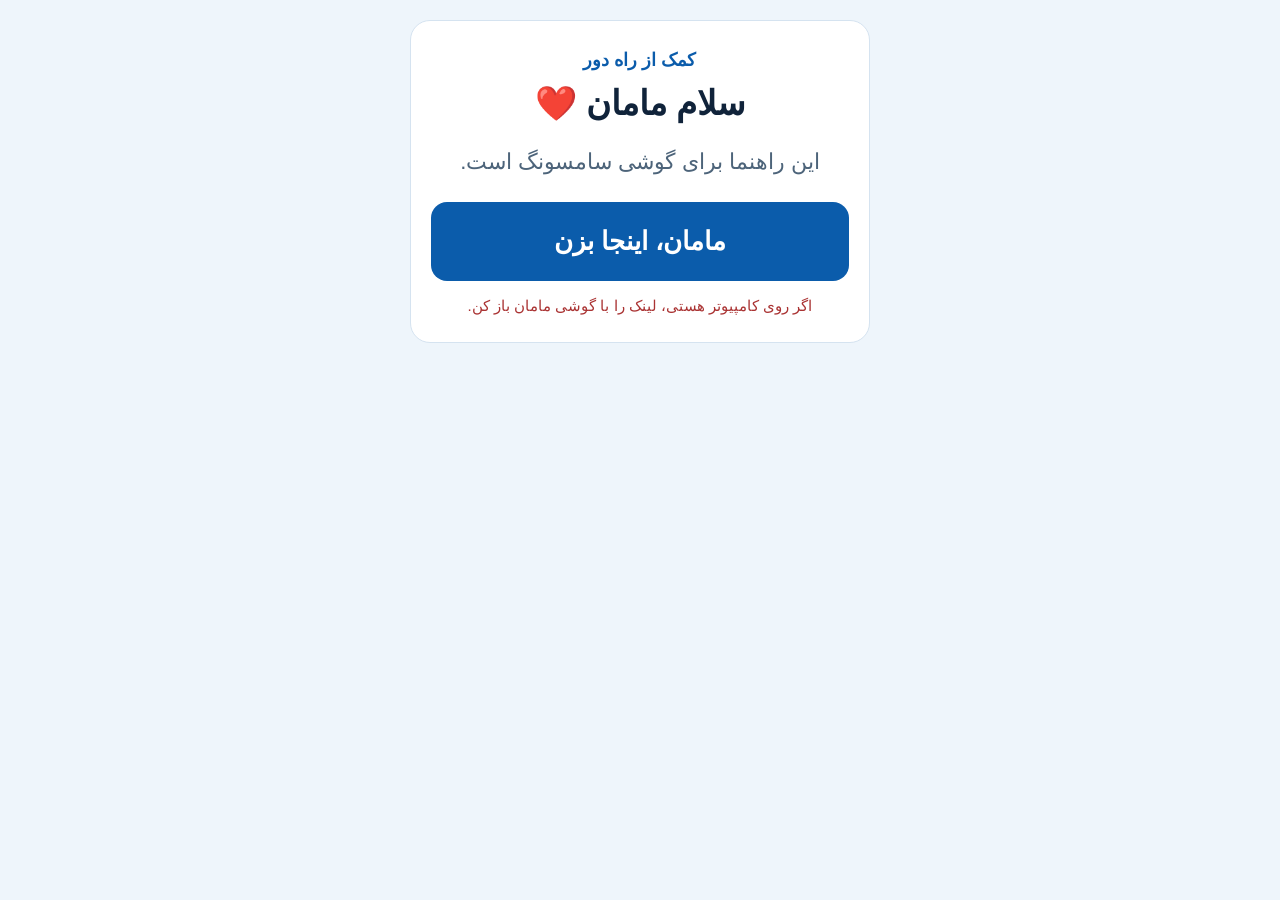
<file: index.html>
<!DOCTYPE html>
<html lang="fa" dir="rtl">
<head>
  <meta charset="utf-8">
  <meta name="viewport" content="width=device-width, initial-scale=1, viewport-fit=cover">
  <meta name="theme-color" content="#0b5cab">
  <title>کمک از راه دور</title>
  <link rel="stylesheet" href="styles.css">
</head>
<body>
  <div id="app">

    <!-- Start -->
    <section class="screen active" data-screen="start">
      <p class="eyebrow">کمک از راه دور</p>
      <h1>سلام مامان ❤️</h1>
      <p class="lead" id="deviceNote">فقط دکمه آبی بزرگ را بزن.</p>
      <button type="button" class="btn primary" data-next="install">مامان، اینجا بزن</button>
      <p class="tiny" id="compatWarn" hidden></p>
    </section>

    <!-- Install -->
    <section class="screen" data-screen="install">
      <p class="step">مرحله ۱ از ۶</p>
      <h1>نصب برنامه</h1>
      <p class="lead">
        الان برنامه کمک را نصب کن.<br>
        اسم برنامه این است:<br>
        <strong>TeamViewer QuickSupport</strong>
      </p>
      <a class="btn primary" id="playLink"
         href="https://play.google.com/store/apps/details?id=com.teamviewer.quicksupport.market"
         target="_blank" rel="noopener">برو برای نصب</a>
      <button type="button" class="btn secondary" data-next="open">نصب شد</button>
      <details class="fallback">
        <summary>اگر فروشگاه باز نشد، اینجا بزن</summary>
        <p class="lead">از سایت رسمی برنامه نصب کن.</p>
        <a class="btn secondary"
           href="https://www.teamviewer.com/en/download/mobile/"
           target="_blank" rel="noopener">نصب از سایت رسمی</a>
      </details>
    </section>

    <!-- Open app -->
    <section class="screen" data-screen="open">
      <p class="step">مرحله ۲ از ۶</p>
      <h1>برنامه را باز کن</h1>
      <p class="lead">
        برو به صفحه برنامه‌های گوشی.<br>
        برنامه با اسم <strong>QuickSupport</strong> را پیدا کن و باز کن.
      </p>
      <a class="btn primary" id="launchLink"
         href="intent://#Intent;package=com.teamviewer.quicksupport.market;scheme=package;end">
        باز کردن برنامه
      </a>
      <button type="button" class="btn secondary" data-next="screen-share">باز کردم</button>
    </section>

    <!-- Screen share permission -->
    <section class="screen" data-screen="screen-share">
      <p class="step">مرحله ۳ از ۶</p>
      <h1>اجازه نمایش صفحه</h1>
      <p class="lead">
        اگر پنجره‌ای آمد و پرسید صفحه را نشان بدهی، این دکمه انگلیسی را بزن:
      </p>
      <p class="id-label">Start now<br>یا Allow</p>
      <p class="lead">یعنی همان دکمه‌ای که اجازه می‌دهد.</p>
      <button type="button" class="btn primary" data-next="addon">انجام دادم</button>
    </section>

    <!-- Add-on -->
    <section class="screen" data-screen="addon">
      <p class="step">مرحله ۴ از ۶</p>
      <h1>اگر گفت افزونه لازم است</h1>
      <p class="lead">
        اگر نوشته بود باید چیزی بیشتر نصب شود، این دکمه انگلیسی را بزن:
      </p>
      <p class="id-label">Download<br>یا Install</p>
      <p class="lead">اگر چنین چیزی ندیدی، برو بعدی.</p>
      <button type="button" class="btn primary" data-next="access">انجام دادم / ندیدم</button>
      <button type="button" class="btn ghost" data-next="help-access">راهنمای بیشتر</button>
    </section>

    <!-- Accessibility help -->
    <section class="screen" data-screen="help-access">
      <p class="step">راهنما</p>
      <h1>روشن کردن دسترسی</h1>
      <ol class="big-list">
        <li>برو به <strong>تنظیمات</strong> گوشی</li>
        <li>بزن روی <strong>دسترسی‌پذیری</strong><br><span class="en-hint">(ممکن است نوشته باشد Accessibility)</span></li>
        <li>برو به برنامه‌های نصب‌شده</li>
        <li>اسم <strong>TeamViewer</strong> را پیدا کن</li>
        <li>کلید را روشن کن</li>
        <li>اگر دکمه انگلیسی <strong>Allow</strong> دیدی، همان را بزن</li>
      </ol>
      <button type="button" class="btn primary" data-next="access">برگشت و ادامه</button>
    </section>

    <!-- After access -->
    <section class="screen" data-screen="access">
      <p class="step">ادامه</p>
      <h1>دسترسی را روشن کردی؟</h1>
      <p class="lead">
        اگر برنامه از تو خواست دسترسی را روشن کنی، انجام بده.<br>
        اگر نخواست، برو بعدی.
      </p>
      <button type="button" class="btn primary" data-next="id">بعدی</button>
      <button type="button" class="btn ghost" data-next="help-access">دوباره راهنما را ببین</button>
    </section>

    <!-- Tell ID -->
    <section class="screen" data-screen="id">
      <p class="step">مرحله ۵ از ۶</p>
      <h1>عدد را برایم بفرست</h1>
      <p class="lead">
        داخل برنامه، یک عدد بزرگ می‌بینی.<br>
        بالای آن ممکن است انگلیسی نوشته باشد:
      </p>
      <p class="id-label">Your ID</p>
      <p class="lead">همان عدد را در پیام یا تلفن برایم بفرست.</p>
      <div class="card tip">
        <p>مثال شکل عدد: <strong>123 456 789</strong></p>
        <p>رمز لازم نیست. فقط همین عدد را بفرست.</p>
      </div>
      <button type="button" class="btn primary" data-next="ready">عدد را فرستادم</button>
    </section>

    <!-- Accept connection -->
    <section class="screen" data-screen="ready">
      <p class="step">مرحله ۶ از ۶</p>
      <h1>اجازه اتصال را بده</h1>
      <p class="lead">
        وقتی من وصل شوم، یک پنجره می‌آید.<br>
        این دکمه انگلیسی را بزن:
      </p>
      <p class="id-label">Allow<br>یا Accept</p>
      <p class="lead">تا وقتی با هم کار می‌کنیم، گوشی را روشن نگه دار.</p>
      <a class="btn primary"
         href="intent://#Intent;package=com.teamviewer.quicksupport.market;scheme=package;end">
        دوباره باز کردن برنامه
      </a>
      <button type="button" class="btn secondary" data-next="done">تمام شد</button>
    </section>

    <!-- Done -->
    <section class="screen" data-screen="done">
      <h1>آفرین مامان ❤️</h1>
      <p class="lead">
        اگر قطع شد، دوباره برنامه <strong>QuickSupport</strong> را باز کن<br>
        و عدد <strong>Your ID</strong> را دوباره برایم بفرست.
      </p>
      <button type="button" class="btn primary" data-next="start">از اول شروع کن</button>
    </section>

    <!-- Not Android -->
    <section class="screen" data-screen="not-android">
      <h1>این صفحه برای گوشی است</h1>
      <p class="lead">لطفاً این لینک را با گوشی سامسونگ باز کن.</p>
      <button type="button" class="btn primary" data-next="install" data-forced="1">ادامه می‌دهم</button>
    </section>

  </div>

  <script src="app.js"></script>
</body>
</html>
</file>
<file: styles.css>
:root {
  --bg: #eef5fb;
  --card: #ffffff;
  --text: #10233a;
  --muted: #4d647a;
  --primary: #0b5cab;
  --primary-press: #084780;
  --warn: #8a3b00;
  --warn-bg: #fff4e8;
  --line: #d5e3f0;
}

* { box-sizing: border-box; }

html, body {
  margin: 0;
  padding: 0;
  min-height: 100%;
  background: var(--bg);
  color: var(--text);
  font-family: Tahoma, "Segoe UI", Arial, sans-serif;
}

body {
  padding: 20px 16px 40px;
}

#app {
  width: 100%;
  max-width: 460px;
  margin: 0 auto;
}

.screen {
  display: none;
  background: var(--card);
  border: 1px solid var(--line);
  border-radius: 20px;
  padding: 28px 20px 24px;
  text-align: center;
}

.screen.active { display: block; }

.eyebrow, .step {
  margin: 0 0 10px;
  color: var(--primary);
  font-size: 18px;
  font-weight: 800;
}

h1 {
  margin: 0 0 16px;
  font-size: 34px;
  line-height: 1.35;
}

.lead {
  margin: 0 0 22px;
  font-size: 22px;
  line-height: 1.7;
  color: var(--muted);
}

.lead.warn {
  background: var(--warn-bg);
  color: var(--warn);
  border-radius: 14px;
  padding: 14px;
  font-weight: 700;
}

.btn {
  display: block;
  width: 100%;
  margin: 0 0 14px;
  padding: 22px 16px;
  border: 0;
  border-radius: 16px;
  font-family: inherit;
  font-size: 26px;
  font-weight: 800;
  line-height: 1.35;
  text-decoration: none;
  text-align: center;
  cursor: pointer;
}

.btn.primary {
  background: var(--primary);
  color: #fff !important;
}

.btn.primary:active { background: var(--primary-press); }

.btn.secondary {
  background: #e7f1fa;
  color: var(--primary) !important;
}

.btn.ghost {
  background: transparent;
  color: var(--primary) !important;
  border: 2px solid #b7d0e8;
}

.big-list {
  margin: 0 0 22px;
  padding: 0 8px 0 0;
  text-align: right;
  font-size: 20px;
  line-height: 1.75;
  color: var(--text);
}

.big-list li { margin-bottom: 14px; }

.id-label {
  margin: 0 0 18px;
  padding: 16px;
  border-radius: 14px;
  background: #eaf4ff;
  color: var(--primary);
  font-size: 28px;
  font-weight: 900;
}

.card.tip {
  margin: 0 0 22px;
  padding: 16px;
  border-radius: 14px;
  background: #f6fafc;
  border: 1px solid var(--line);
  font-size: 18px;
  line-height: 1.7;
  color: var(--muted);
}

.tiny {
  margin: 12px 0 0;
  font-size: 15px;
  color: #a33;
  line-height: 1.5;
}

.fallback {
  margin-top: 8px;
  text-align: right;
  font-size: 16px;
  color: var(--muted);
}

.fallback summary {
  cursor: pointer;
  font-size: 18px;
  font-weight: 700;
  color: var(--primary);
  margin-bottom: 10px;
}

.en-hint {
  display: block;
  margin-top: 4px;
  font-size: 16px;
  color: var(--muted);
  font-weight: 600;
}

@media (max-width: 380px) {
  h1 { font-size: 30px; }
  .btn { font-size: 24px; padding: 20px 14px; }
  .lead { font-size: 20px; }
}
</file>
